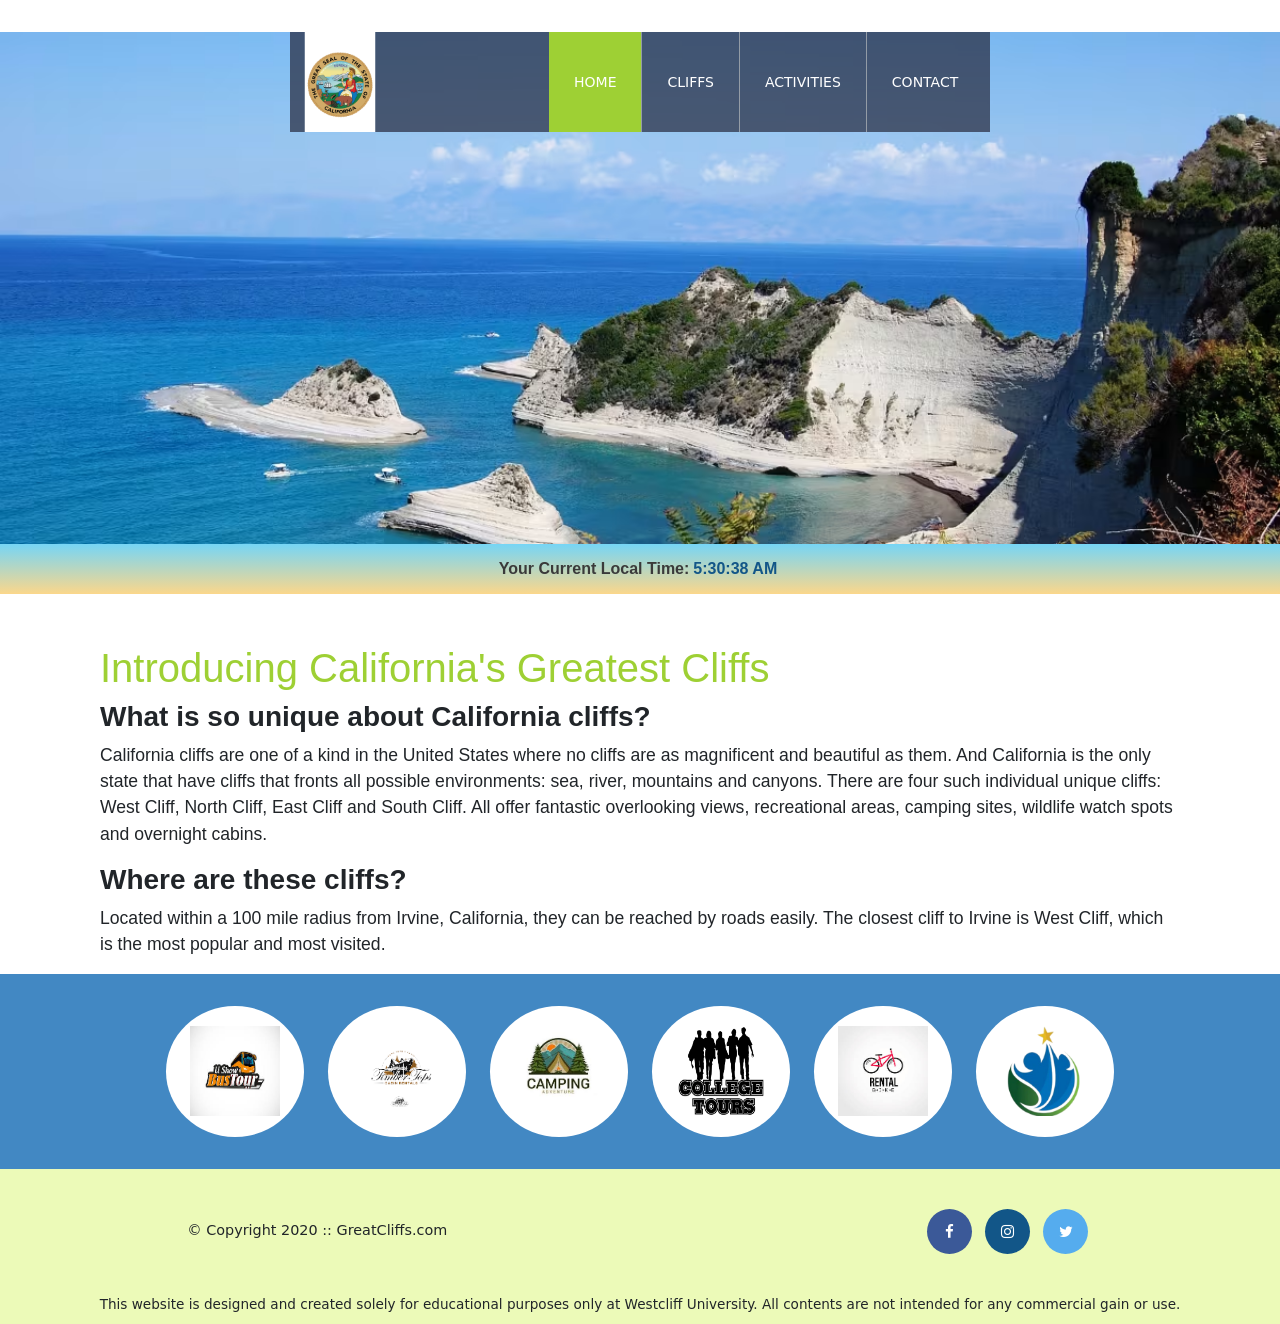
<file: index.html>
<!DOCTYPE html>
<html>
    <head>
        <title>Great Cliffs</title>
        <meta charset="utf-8">
        <meta name="viewport" content="width=device-width, initial-scale=1">

        <!-- Bootstrap CSS -->
        <link rel="stylesheet" href="https://cdn.jsdelivr.net/npm/bootstrap@5.3.3/dist/css/bootstrap.min.css">

        <!-- Font Awesome Reference Link -->
        <link rel="stylesheet" href="https://cdnjs.cloudflare.com/ajax/libs/font-awesome/4.7.0/css/font-awesome.min.css">

        <!-- Link to stylesheet -->
        <link rel="stylesheet" href="styles.css">
    </head>

    <body id="home">
        <div id="container">
            <div class="nav-wrapper sticky-top" style="height: 0; overflow: visible; z-index: 1030;">
                <div class="main-header">
                    <div class="logo">
                        <img src="images/logo.png" alt="Great Cliffs Logo" width="125">
                        <nav class="main-menu">
                            <button class="nav-hamburger" id="navToggle" aria-label="Toggle navigation" aria-expanded="false">
                                <span></span><span></span><span></span>
                            </button>
                            <ul id="navMenu">
                                <li class="active"><a href="index.html">Home</a></li> <!-- Added a class to the li element so that it could be styled separately from the rest of the list items -->
                                <li><a href="cliffs.html">Cliffs</a></li>
                                <li><a href="activities.html">Activities</a></li>
                                <li><a href="contact.html">Contact</a></li>
                            </ul>
                        </nav>
                    </div>
                </div>
            </div>
            <header></header>
            <section id="timeofday">
                <span>Your Current Local Time: </span>
                <span id="clock"></span>
                <span id="timeZone"></span>
            </section>

            <!-- Main Content -->
            <main>
                <h2 class="mainh2">Introducing California's Greatest Cliffs</h2>
                <h3>What is so unique about California cliffs?</h3>
                <p>California cliffs are one of a kind in the United States where no cliffs are as magnificent and beautiful as them. And California is the only state that have cliffs that fronts all possible environments: sea, river, mountains and canyons. There are four such individual unique cliffs: West Cliff, North Cliff, East Cliff and South Cliff. All offer fantastic overlooking views, recreational areas, camping sites, wildlife watch spots and overnight cabins.</p>
                <h3>Where are these cliffs?</h3>
                <p>Located within a 100 mile radius from Irvine, California, they can be reached by roads easily. The closest cliff to Irvine is West Cliff, which is the most popular and most visited.</p>
            </main><!-- End of Main Content -->
            <section>
                <ul id="partners">
                    <!--<li class="partner">
                        <img src="images/partner-bustour.jpg" alt="Partner Bus Tours">
                    </li>
                    <li class="partner">
                        <img src="images/partner-cabinrental.png" alt="Partner Cabin Rental">
                    </li>
                    <li class="partner">
                        <img src="images/partner-campingadv.jpg" alt="Partner Camping Adventure">
                    </li>
                    <li class="partner">
                        <img src="images/partner-collegetours.webp" alt="Partner College Tours">
                    </li>
                    <li class="partner">
                        <img src="images/partner-rentalbike.jpg" alt="Partner Bike Rentals">
                    </li>
                    <li class="partner">
                        <img src="images/partner-tourgroup.png" alt="Partner Tour Group">
                    </li>-->
                </ul>
            </section>

            <!-- Footer Information -->
            <footer>
                <div id="nondisclaimer">
                    <div class="copy">
                        &copy; Copyright 2020 :: GreatCliffs.com
                    </div>
                    <div class="social">
                        <a href="#" class="fa fa-facebook"></a>
                        <a href="#" class="fa fa-instagram"></a>
                        <a href="#" class="fa fa-twitter"></a>
                    </div>

                </div>
                <div id="disclaimer">
                    <p>This website is designed and created solely for educational purposes only at Westcliff University. All contents are not intended for any commercial gain or use.</p>
                </div>
            </footer>

        </div> <!-- End Container -->

        <!-- Digital Clock -->
        <script src="js/digclock.js"></script>
        <script src="js/site_scripts.js"></script>
        <script src="js/nav.js"></script>

    </body>
<html>
</file>
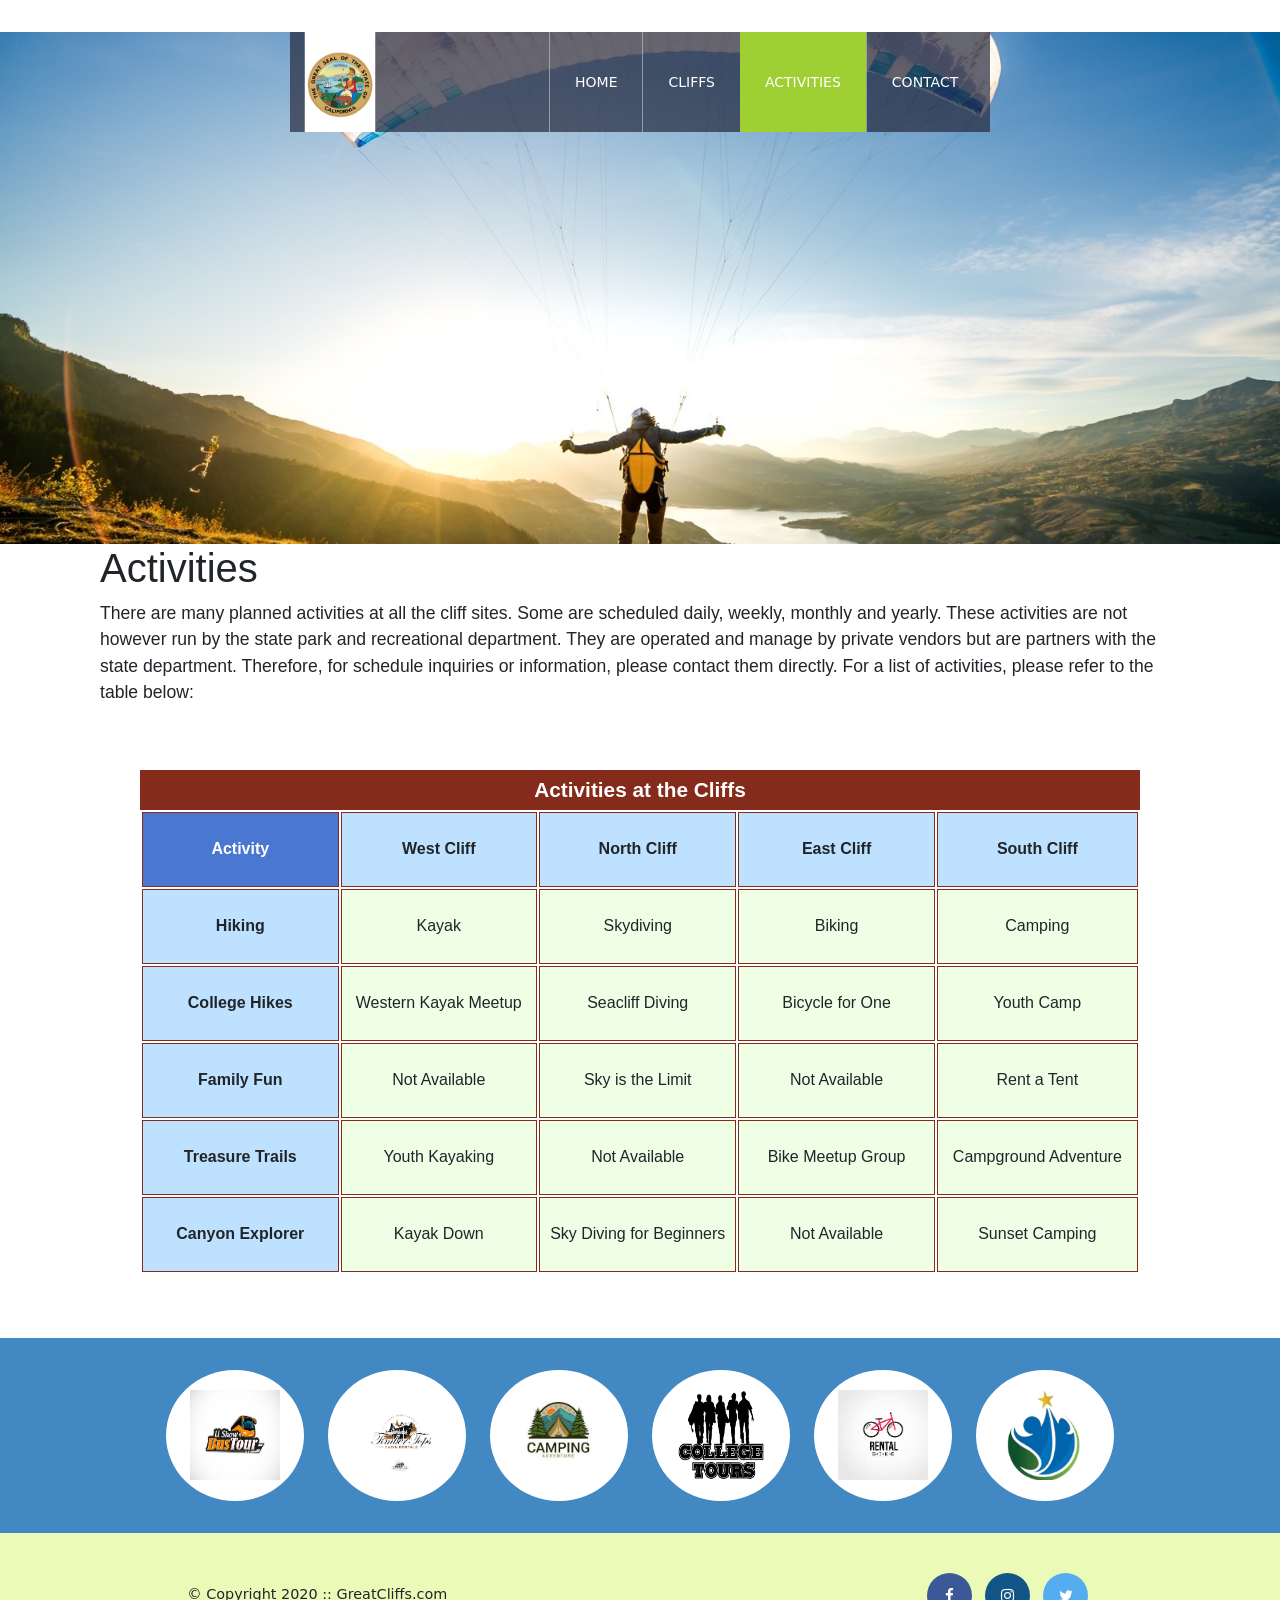
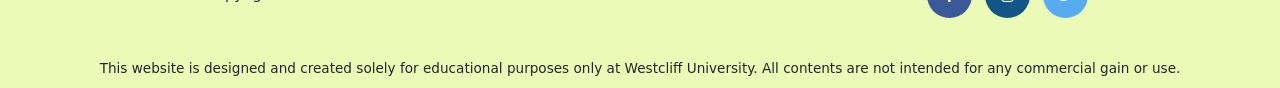
<file: activities.html>
<!DOCTYPE html>
<html>
    <head>
        <title>Great Cliffs</title>
        <meta charset="utf-8">

        <!-- Bootstrap CSS -->
        <link rel="stylesheet" href="https://cdn.jsdelivr.net/npm/bootstrap@5.3.3/dist/css/bootstrap.min.css">

        <!-- Font Awesome Reference Link -->
        <link rel="stylesheet" href="https://cdnjs.cloudflare.com/ajax/libs/font-awesome/4.7.0/css/font-awesome.min.css">

        <!-- Link to stylesheet -->
        <link rel="stylesheet" href="styles.css">
    </head>
    <body id="activities">
        <meta charset="utf-8">
        <meta name="viewport" content="width=device-width, initial-scale=1">
        <div id="container">
            <div class="nav-wrapper sticky-top" style="height: 0; overflow: visible; z-index: 1030;">
                <div class="main-header">
                    <div class="logo">
                        <img src="images/logo.png" alt="Great Cliffs Logo" width="125">
                        <nav class="main-menu">
                            <button class="nav-hamburger" id="navToggle" aria-label="Toggle navigation" aria-expanded="false">
                                <span></span><span></span><span></span>
                            </button>
                            <ul id="navMenu">
                                <li><a href="index.html">Home</a></li> <!-- Added a class to the li element so that it could be styled separately from the rest of the list items -->
                                <li><a href="cliffs.html">Cliffs</a></li>
                                <li class="active"><a href="activities.html">Activities</a></li>
                                <li><a href="contact.html">Contact</a></li>
                            </ul>
                        </nav>
                    </div>
                </div>
            </div>
            <header></header>
        </div>

        <!-- Main Content -->
        <main>
            <h1>Activities</h1>
            <p>There are many planned activities at all the cliff sites. Some are scheduled daily, weekly, monthly and yearly. These activities are not however run by the state park and recreational department. They are operated and manage by private vendors but are partners with the state department. Therefore, for schedule inquiries or information, please contact them directly. For a list of activities, please refer to the table below:</p>
            <table>
                        <caption>Activities at the Cliffs</caption>
                        <thead>
                            <tr>
                                <th>Activity</th>
                                <th>West Cliff</th>
                                <th>North Cliff</th>
                                <th>East Cliff</th>
                                <th>South Cliff</th>
                            </tr>
                        </thead>
                        <tbody>
                            <tr>
                                <td>Hiking</td>
                                <td>Kayak</td>
                                <td>Skydiving</td>
                                <td>Biking</td>
                                <td>Camping</td>
                            </tr>
                            <tr>
                                <td>College Hikes</td>
                                <td>Western Kayak Meetup</td>
                                <td>Seacliff Diving</td>
                                <td>Bicycle for One</td>
                                <td>Youth Camp</td>
                            </tr>
                            <tr>
                                <td>Family Fun</td>
                                <td>Not Available</td>
                                <td>Sky is the Limit</td>
                                <td>Not Available</td>
                                <td>Rent a Tent</td>
                            </tr>
                            <tr>
                                <td>Treasure Trails</td>
                                <td>Youth Kayaking</td>
                                <td>Not Available</td>
                                <td>Bike Meetup Group</td>
                                <td>Campground Adventure</td>
                            </tr>
                            <tr>
                                <td>Canyon Explorer</td>
                                <td>Kayak Down</td>
                                <td>Sky Diving for Beginners</td>
                                <td>Not Available</td>
                                <td>Sunset Camping</td>
                            </tr>
                        </tbody>
                    </table>

            <!-- Homework Day 3 Feature: Display Selected Box -->
            <div class="modal fade" id="displaySelected" tabindex="-1" aria-labelledby="displaySelectedLabel" aria-hidden="true">
                <div class="modal-dialog">
                    <div class="modal-content">
                        <div class="modal-header">
                            <h5 class="modal-title" id="displaySelectedLabel">Selected Activities</h5>
                            <button type="button" class="btn-close" data-bs-dismiss="modal" aria-label="Close"></button>
                        </div>
                        <div class="modal-body">
                            <div id="result">
                                <h4>My selected activities to enquire:</h4>
                            </div>
                        </div>
                        <div class="modal-footer">
                            <button type="button" class="btn btn-success" data-bs-dismiss="modal">Back to Activities</button>
                            <div id="sendinfo">
                                <input type="email" placeholder="johndoe@gmail.com">
                                <button type="button" class="btn btn-primary">Get Info</button>
                            </div>
                        </div>
                    </div>
                </div>
            </div>
        </main><!-- End of Main Content -->
        <section>
            <ul id="partners">
            </ul>
        </section>

        <!-- Footer Information -->
        <footer>
            <div id="nondisclaimer">
                <div class="copy">
                    &copy; Copyright 2020 :: GreatCliffs.com
                </div>
                <div class="social">
                    <a href="#" class="fa fa-facebook"></a>
                    <a href="#" class="fa fa-instagram"></a>
                    <a href="#" class="fa fa-twitter"></a>
                </div>

            </div>
            <div id="disclaimer">
                <p>This website is designed and created solely for educational purposes only at Westcliff University. All contents are not intended for any commercial gain or use.</p>
            </div>
        </footer>

        </div> <!-- End Container -->

        <script src="https://ajax.googleapis.com/ajax/libs/jquery/3.5.1/jquery.min.js"></script>
        <script src="https://cdn.jsdelivr.net/npm/bootstrap@5.3.3/dist/js/bootstrap.bundle.min.js"></script>
        <script src="js/site_scripts.js"></script>
        <script src="js/activity.js"></script>
        <script src="js/nav.js"></script>
    </body>
<html>
</file>
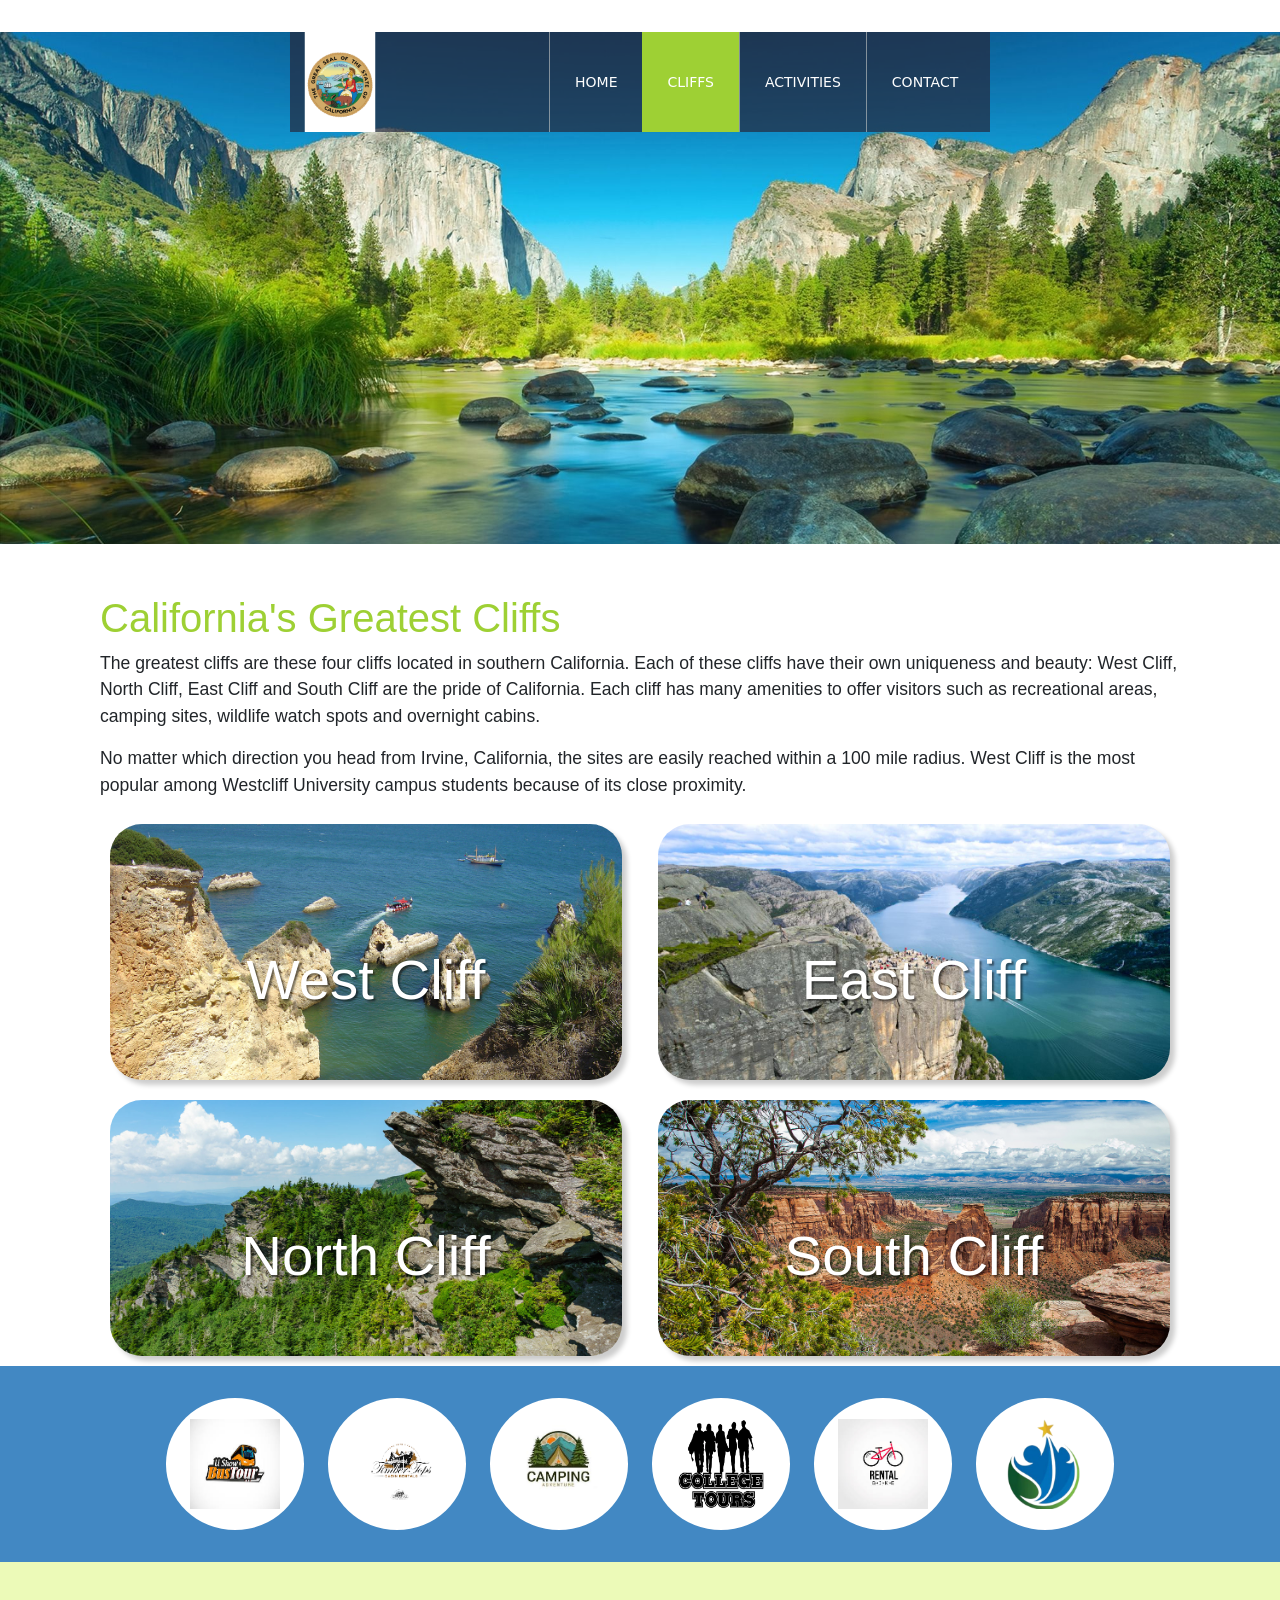
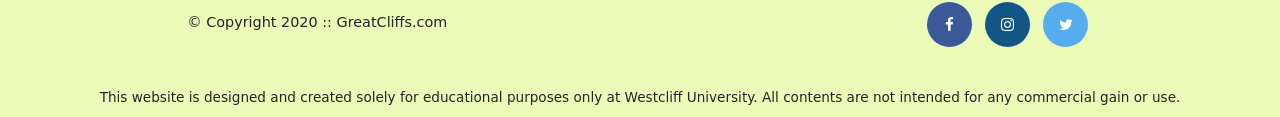
<file: cliffs.html>
<!DOCTYPE html>
<html>
    <head>
        <title>Great Cliffs</title>
        <meta charset="utf-8">
        <meta name="viewport" content="width=device-width, initial-scale=1">

        <!-- Bootstrap CSS -->
        <link rel="stylesheet" href="https://cdn.jsdelivr.net/npm/bootstrap@5.3.3/dist/css/bootstrap.min.css">

        <!-- Font Awesome Reference Link -->
        <link rel="stylesheet" href="https://cdnjs.cloudflare.com/ajax/libs/font-awesome/4.7.0/css/font-awesome.min.css">

        <!-- Link to stylesheet -->
        <link rel="stylesheet" href="styles.css">

        <!-- jQuery Library -->
        <script src="https://ajax.googleapis.com/ajax/libs/jquery/3.5.1/jquery.min.js"></script>
    </head>

    <body id="cliffs">
        <div id="container">
            <div class="nav-wrapper sticky-top" style="height: 0; overflow: visible; z-index: 1030;">
                <div class="main-header">
                    <div class="logo">
                        <img src="images/logo.png" alt="Great Cliffs Logo" width="125">
                        <nav class="main-menu">
                            <button class="nav-hamburger" id="navToggle" aria-label="Toggle navigation" aria-expanded="false">
                                <span></span><span></span><span></span>
                            </button>
                            <ul id="navMenu">
                                <li><a href="index.html">Home</a></li> <!-- Added a class to the li element so that it could be styled separately from the rest of the list items -->
                                <li class="active"><a href="cliffs.html">Cliffs</a></li>
                                <li><a href="activities.html">Activities</a></li>
                                <li><a href="contact.html">Contact</a></li>
                            </ul>
                        </nav>
                    </div>
                </div>
            </div>
            <header></header>

            <!-- Main Content -->
            <main>
                <h2 class="mainh2 fs-responsive">California's Greatest Cliffs</h2>
                <p>The greatest cliffs are these four cliffs located in southern California. Each of these cliffs have their own uniqueness and beauty: West Cliff, North Cliff, East Cliff and South Cliff are the pride of California. Each cliff has many amenities to offer visitors such as recreational areas, camping sites, wildlife watch spots and overnight cabins.</p>
                <p>No matter which direction you head from Irvine, California, the sites are easily reached within a 100 mile radius. West Cliff is the most popular among Westcliff University campus students because of its close proximity.</p>
                <div class="module module-responsive">
                        <div class="square"><a href="#/" class="lightbox-toggle"><img src="images/cliff-west-sea.jpg"></a><p id="cliff1">West Cliff</p><p id="cliff1desc">Experience the ultimate coastal trek at West Cliff! Hike along stunning, sun-drenched trails offering breathtaking panoramic views of the vibrant, emerald-blue sea. Discover hidden coves, marvel at dramatic, jagged rock formations rising directly from the ocean, and watch distant boats glide by as you conquer this perfect seaside adventure.</p></div>
                        <div class="square"><a href="#/" class="lightbox-toggle"><img src="images/cliff-north-mountain.jpg"></a><p id="cliff2">North Cliff</p><p id="cliff2desc">Elevate your next alpine adventure at North Cliff! A hiker’s dream, these rugged trails wind through dense, lush green forests before opening up to spectacular, jagged rocky outcroppings. Standing on the sheer precipice under endless blue skies, you'll be rewarded with breathtaking, sweeping vistas over miles of pristine, undulating mountain ranges.</p></div>
                        <div class="square"><a href="#/" class="lightbox-toggle"><img src="images/cliff-east-river.jpg"></a><p id="cliff3">East Cliff</p><p id="cliff3desc">Prepare for an awe-inspiring, bucket-list journey to East Cliff! This iconic, heart-pounding ascent leads you to a dramatic, sheer flat-topped precipice towering hundreds of feet over a majestic, deep-blue fjord. Join fellow adventurers at the legendary summit where the unbelievable, world-class panoramic views will leave you completely speechless.</p></div>
                        <div class="square"><a href="#/" class="lightbox-toggle"><img src="images/cliff-south-canyon.jpg"></a><p id="cliff4">South Cliff</p><p id="cliff4desc">Discover the rugged, untamed beauty of South Cliff! Traverse winding, sun-baked desert trails surrounded by striking red and orange sandstone walls, vibrant canyon brush, and a towering central rock monolith. This magnificent canyon offers fiery, unforgettable landscapes and an ancient, otherworldly atmosphere that will thrill any trailblazer looking for raw wilderness.</p></div>
                </div>
            </main><!-- End of Main Content -->
            <section>
                <ul id="partners">
                </ul>
            </section>

            <!-- Footer Information -->
            <footer>
                <div id="nondisclaimer">
                    <div class="copy">
                        &copy; Copyright 2020 :: GreatCliffs.com
                    </div>
                    <div class="social">
                        <a href="#" class="fa fa-facebook"></a>
                        <a href="#" class="fa fa-instagram"></a>
                        <a href="#" class="fa fa-twitter"></a>
                    </div>

                </div>
                <div id="disclaimer">
                    <p>This website is designed and created solely for educational purposes only at Westcliff University. All contents are not intended for any commercial gain or use.</p>
                </div>
            </footer>

        </div> <!-- End Container -->

        <!-- Lightbox UI Elements -->
        <div class="backdrop"></div>
        <div class="box">
            <div class="close">x</div>
        </div>

        <script src="https://cdn.jsdelivr.net/npm/bootstrap@5.3.3/dist/js/bootstrap.bundle.min.js"></script>
        <script src="js/site_scripts.js"></script>
        <script src="js/lightbox.js"></script>
        <script src="js/nav.js"></script>

    </body>
<html>
</file>
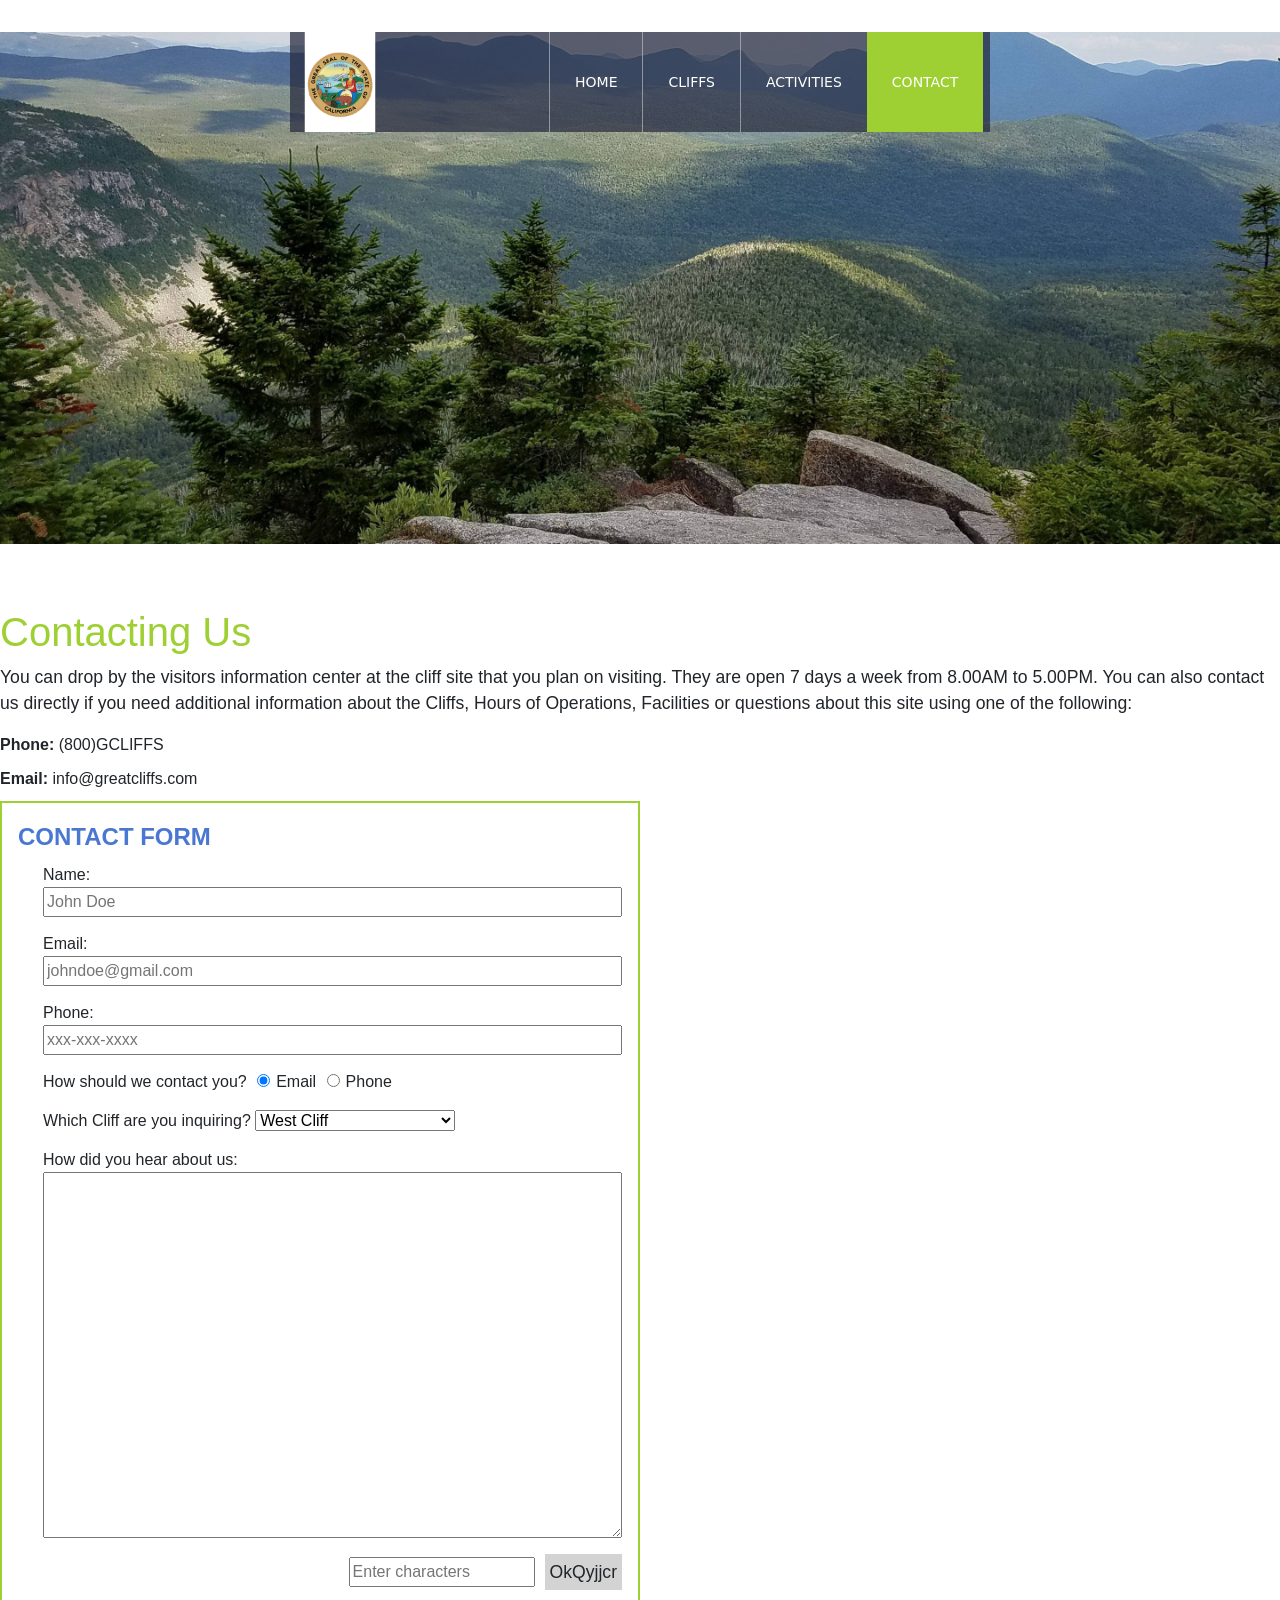
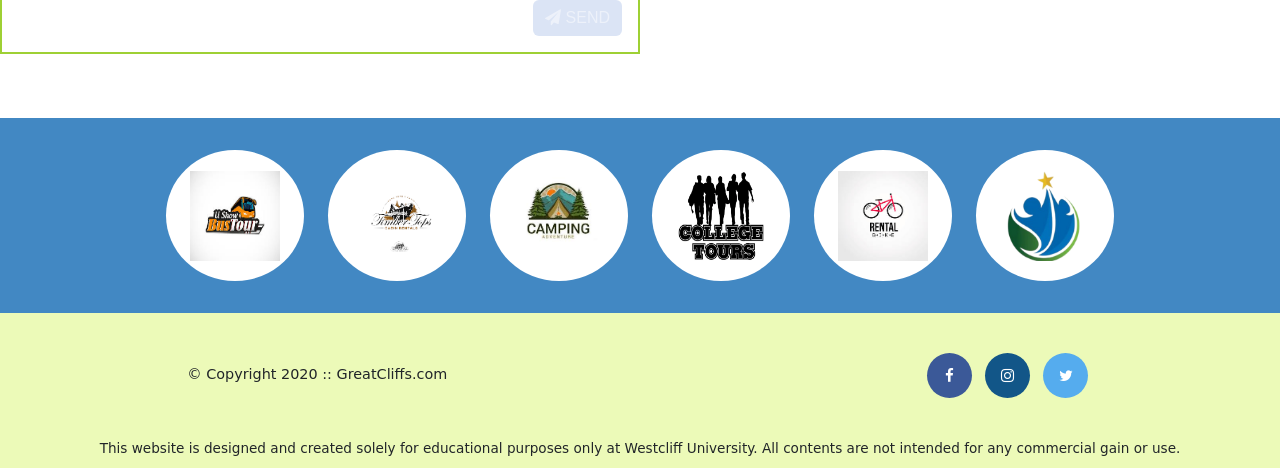
<file: contact.html>
<!DOCTYPE html>
<html>
    <head>
        <title>Great Cliffs</title>
        <meta charset="utf-8">

        <!-- Bootstrap CSS -->
        <link rel="stylesheet" href="https://cdn.jsdelivr.net/npm/bootstrap@5.3.3/dist/css/bootstrap.min.css">

        <!-- Font Awesome Reference Link -->
        <link rel="stylesheet" href="https://cdnjs.cloudflare.com/ajax/libs/font-awesome/4.7.0/css/font-awesome.min.css">

        <!-- Link to stylesheet -->
        <link rel="stylesheet" href="styles.css">
    </head>

    <body id="contact" onLoad="disableButton(true)">
        <meta charset="utf-8">
        <meta name="viewport" content="width=device-width, initial-scale=1">
        <div id="container">
            <div class="nav-wrapper sticky-top" style="height: 0; overflow: visible; z-index: 1030;">
                <div class="main-header">
                    <div class="logo">
                        <img src="images/logo.png" alt="Great Cliffs Logo" width="125">
                        <nav class="main-menu">
                            <button class="nav-hamburger" id="navToggle" aria-label="Toggle navigation" aria-expanded="false">
                                <span></span><span></span><span></span>
                            </button>
                            <ul id="navMenu">
                                <li><a href="index.html">Home</a></li> <!-- Added a class to the li element so that it could be styled separately from the rest of the list items -->
                                <li><a href="cliffs.html">Cliffs</a></li>
                                <li><a href="activities.html">Activities</a></li>
                                <li class="active"><a href="contact.html">Contact</a></li>
                            </ul>
                        </nav>
                    </div>
                </div>
            </div>
            <header></header>
        </div>
    
        <!-- Main Content -->
        <main>
            <h1>Contacting Us</h1>
            <p> You can drop by the visitors information center at the cliff site that you plan on visiting. They are open 7 days a week from 8.00AM to 5.00PM. You can also contact us directly if you need additional information about the Cliffs, Hours of Operations, Facilities or questions about this site using one of the following:</p>

            <div class="contactinfo">
                <div class="phone">
                    <span>Phone:</span>
                    <span>(800)GCLIFFS</span>
                </div>
                <div class="email">
                    <span>Email:</span>
                    <span>info@greatcliffs.com</span>
                </div>
            </div>

            <form action="/contact" method="post">  
                <fieldset>  
                    <legend>Contact Form</legend>
                    <div class="textbox">
                        <label>Name:</label> 
                        <input type="text" name="name" placeholder="John Doe">  
                        <label>Email:</label>  
                        <input type="email" name="email" placeholder="johndoe@gmail.com"> 
                        <label>Phone:</label>
                        <input type="text" name="phone" placeholder="xxx-xxx-xxxx"> 
                    </div>

                    <div class="radios">
                        <label>How should we contact you?</label>  
                        <input type="radio" name="contact" value="email" checked>Email 
                        <input type="radio" name="contact" value="phone">Phone
                    </div>

                    <div class="selectmenu">
                        <label>Which Cliff are you inquiring?</label>  
                        <select>
                            <option>West Cliff</option>
                            <option>North Cliff</option>
                            <option>East Cliff</option>
                            <option>South Cliff</option>
                        </select>
                    </div>
                    <div class="commentbox">
                        <label>How did you hear about us:</label>  
                        <textarea rows="15" cols="30"></textarea>
                    </div>

                    <!--Random Codes-->
                    <div class="randomcode">
                        <input type="text" id="codeentered" name="randomcode" placeholder="Enter characters">
                        <p id="codes"></p>
                    </div>

                    <div class="button">
                        <button type="submit" id="submit" class="btn btn-success border-0"><i class="fa fa-paper-plane"></i> SEND</button>
                    </div> 
                </fieldset>  
            </form>
        </main><!-- End of Main Content -->
        <section>
            <ul id="partners">
            </ul>
        </section>
    
        <!-- Footer Information -->
        <footer>
            <div id="nondisclaimer">
                <div class="copy">
                    &copy; Copyright 2020 :: GreatCliffs.com
                </div>
                <div class="social">
                    <a href="#" class="fa fa-facebook"></a>
                    <a href="#" class="fa fa-instagram"></a>
                    <a href="#" class="fa fa-twitter"></a>
                </div>
            </div>
            <div id="disclaimer">
                <p>This website is designed and created solely for educational purposes only at Westcliff University. All contents are not intended for any commercial gain or use.</p>
            </div>
        </footer>
        
        </div> <!-- End Container -->

        <script src="js/randomcodes.js"></script>
        <script src="js/site_scripts.js"></script>
        <script src="js/nav.js"></script>
    
    </body>
<html>
</file>
<file: styles.css>
/* Body (Personal addition for neater formatting) */
body {
    max-width: 1500px;
    min-width: 550px;
    width: 100%;
    margin-left: auto;
    margin-right: auto;
}

/* Header */
header {
    max-width: 1500px;
    min-width: 550px;
    width: 100%;
    aspect-ratio: 1200 / 480;
    box-sizing: border-box;
    padding-top: 3em;
    margin-left: auto;
    margin-right: auto;
}
#home header {
    background: no-repeat lightgrey url(images/cliff_ocean.jpg);
    background-size: 100%;
}
#activities header {
    background: no-repeat lightgrey url(images/runfly.jpg);
    background-size: 100%;
}
#cliffs header {
    background: no-repeat lightgrey url(images/forest_cliff.jpg);
    background-size: 100%;
}
#contact header {
    background: no-repeat lightgrey url(images/cliff_rock.jpg);
    background-size: 100%;
}
.main-header {
    background-color: rgba(38, 41, 61, 0.7);
    max-width: 700px;
    width: 100%;
    margin: 2em auto 0 auto; /* <--- These are left and right values */
    min-height: 100px;
    height: 100px;
}
.main-header .logo img {
    width: 100px;
    height: 100px;
    margin: 0 2em 0 0;
    float: left;
}

/* Navigation */
.main-menu {
    margin-left: 227px;
    font-weight: 400;
    position: relative; /* needed for dropdown positioning */
}
.main-menu ul li {
    list-style-type: none;
    float: left;
    padding-left: 25px;
    padding-right: 25px;
    border-left: 1px solid rgba(202, 204, 202, 0.6);
    line-height: 100px; /* Dictates the upper and lower spacing of a text line */
    text-transform: uppercase;
    font-size: 14px;
}
.main-menu ul li a {
    text-decoration: none;
    color: rgb(255, 255, 255);
}
.main-menu ul li a:hover {
    color: #9ed034;
}
.main-menu ul li.active {
    background: #9ed034;
    border: none;
}
.main-menu ul li.active a {
    color: #fff;
}

/* --- Hamburger button (hidden on wide screens) --- */
.nav-hamburger {
    display: none;
    flex-direction: column;
    justify-content: space-between;
    width: 30px;
    height: 22px;
    background: none;
    border: none;
    cursor: pointer;
    padding: 0;
    position: absolute;
    right: 0;
    top: 50%;
    transform: translateY(-50%);
    z-index: 100;
}
.nav-hamburger span {
    display: block;
    width: 100%;
    height: 3px;
    background-color: #888;
    border-radius: 2px;
    transition: background-color 0.2s;
}
.nav-hamburger:hover span {
    background-color: #9ed034;
}

/* --- Mobile nav: below 1000px --- */
@media (max-width: 999px) {
    .main-header {
        width: 100%;
        position: relative;
    }

    .main-menu {
        margin-left: 0;
        position: static;
    }

    /* Show hamburger */
    .nav-hamburger {
        display: flex;
        position: absolute;
        right: 16px;
        top: 50%;
        transform: translateY(-50%);
    }

    /* Hide the nav list by default */
    .main-menu ul {
        display: none;
        position: absolute;
        top: 100px; /* matches header height */
        right: 0;
        width: auto;
        background-color: rgba(38, 41, 61, 0.9);
        z-index: 200;
        margin: 0;
        padding: 0;
        box-shadow: 0 4px 8px rgba(0,0,0,0.15);
    }

    /* Show when open */
    .main-menu ul.open {
        display: block;
    }

    /* Stack items vertically, preserve existing look */
    .main-menu ul li {
        float: none;
        border-left: none;
        border-top: 1px solid rgba(202, 204, 202, 0.6);
        line-height: normal;
        padding: 14px 25px;
        font-size: 14px;
        text-align: right;
        white-space: nowrap;
    }

    .main-menu ul li.active {
        background: #9ed034;
        border: none;
    }
}


/* Main */
main {
    font-family: Helvetica;
    margin-left: 100px;
    margin-right: 100px;
}
main h2 {
    color: #9ed034;
    font-size: xx-large;
    padding-top: 50px;
}
main h3 {
    font-weight: 700;
}
main p {
    font-size: 1.1rem;
}

/* Partners */
section {
    width: 100%;
    background-color: #4288C3;
}
section #partners {
    max-width: 1200px;
    width: 100%;
    padding: 2em 0 2em 0;
    margin: 0 auto;
    text-align: center;
    display: grid;
    grid-template-columns: repeat(6, auto);
    justify-content: center;
    gap: 1.5em; /* 1.5em ensures the vertical gap exactly mirrors the old margin: 0 0.75em horizontal spacing */
}
section .partner, section #partner {
    padding: 1.3em 1.5em;
    background-color: #fff;
    border-radius: 50%;
    display: flex;
    justify-content: center;
    align-items: center;
}
section #partners img {
    width: 90px;
    height: 90px;
}

/* Footer */
footer {
    min-width: 500px;
    width: 100%;
    height: 155px;
    padding-bottom: 1em;
    background-color: #ecfab8;
}
footer #nondisclaimer .copy {
    padding: 3.5em 3.5em 3.5em 13em;
    float: left;
    font-size: 0.9em;
}
footer #nondisclaimer .social {
    padding: 2.5em;
    margin-right: 9.25em;
    float: right;
}
footer #disclaimer {
    clear: both;
}
footer #disclaimer p {
    font-size: 0.85em;
    text-align: center;
}
footer #nondisclaimer .social .fa {
    font-size: 15px;
    width: 45px;
    height: 45px;
    line-height: 45px;
    display: inline-block;
    text-align: center;
    text-decoration: none;
    margin: 0 4px;
    border-radius: 50%;
}
footer #nondisclaimer .social .fa:hover {
    opacity: 0.7;
}
footer #nondisclaimer .social .fa-facebook {
    background: #3B5998;
    color: white;
}
footer #nondisclaimer .social .fa-twitter {
    background: #55ACEE;
    color: white;
}
footer #nondisclaimer .social .fa-instagram {
    background: #125688;
    color: white;
}

/* Activities */
table {
    width: 1000px;
    margin: 4em auto 4em auto; /* The guide has "0 auto" for the top and bottom margin but the result does not look like the images. This way does */
    border-collapse: separate;
    isolation: isolate;
}

caption {
    background: #852B1B;
    height: 40px;
    color: #fff;
    font-size: 1.3em;
    font-weight: bold;
    line-height: 40px;
    padding: 0;
    caption-side: top;
    text-align: center;
}
thead {
    background: #BDE1FF;
    text-align: center;
}
tbody {
    background: #EEFFE6;
    text-align: center;
}
th,td {
    width: 225px;
    height: 75px;
    vertical-align: middle;
    border: solid 1px #852B1B;
}
th:first-child {
    width: 125px;
    height: 50px;
    background: #4977D1;
    color: #fff;
}
td:first-child {
    font-weight: bold;
    background: #BDE1FF
}

/* Contact */
#contact main {
    max-width: 1500px;
    margin: 4em auto 4em auto;
}
#contact main h1 {
    color: #9ed034;
}
.contactinfo div {
    margin-bottom: 10px;
}
span:first-child {
    font-weight: bold;
}
legend {
    color: #4977D1;
    text-transform: uppercase;
    font-family: Arial;
    font-weight: bold;
}
fieldset {
    border: 2px solid #9ed034;
    width: 50%;
    padding: 1em;
}
fieldset div {
    margin-top: 15px;
    margin-left: 25px;
}
label {
    display: block;
    margin-top: 15px;
}
.radios label {
    display: inline;
}
.selectmenu label {
    display: inline;
}
select {
    width: 200px;
}
input {
    width: 100%;
}
input[type="radio"] {
    display: inline;
    width: 25px;
}
textarea {
    width: 100%;
}
.randomcode {
    float: right;
    display: flex;
    height: 25px;
    gap: 10px;
    align-items: center;
}
.randomcode p {
    background-color: lightgrey;
    margin: 0;
    padding: 5px;
}
.button {
    width: fit-content;
    float: right;
    clear: right;
    margin-top: 15px;
}
.module {
    column-count: 2;
}
.square {
    padding: 10px;
    position: relative;
    min-width: 400px;
}
.square img {
    position: relative;
    content: cover;
    border-radius: 2em;
    width: 100%;
    box-shadow: 5px 5px 5px rgba(0, 0, 0, 0.2);
    display: grid;
    background-color: white;
}
.square:hover {
    transform: scale(105%);
    transition-duration: 500ms;
    border-color: #000;
}
.square p {
    position: absolute;
    top: 50%;
    left: 50%;
    transform: translate(-50%, -50%);
    color: white;
    text-align: center;
}
.square p#cliff1,.square p#cliff2,.square p#cliff3,.square p#cliff4{
    font-size: clamp(1.4rem, 11cqi, 4em);
    text-shadow: 2px 2px 2px rgba(0, 0, 0, 0.5);
    top: 60%;
}
.square p#cliff1desc,.square p#cliff2desc,.square p#cliff3desc,.square p#cliff4desc{
    transform: translate(-50%, 25%);
    color: white;
    text-align: center;
    width: calc(100% - 20px);
    box-sizing: border-box;
    padding: 1em;
    border-radius: 2em;
    visibility: hidden;
    font-size: clamp(0.65rem, 2.2cqi, 1rem);
}
.square:hover p#cliff1,.square:hover p#cliff2,.square:hover p#cliff3,.square:hover p#cliff4{
    transform: translate(-50%, -50%)scale(300%);
    opacity: 0%;
    transition-duration: 1s;
    visibility: visible;
}
.square:hover p#cliff1desc,.square:hover p#cliff2desc,.square:hover p#cliff3desc,.square:hover p#cliff4desc{
    transform: translate(-50%, -50%) scale(100%);
    transform-style: preserve-3d;
    opacity: 100%;
    transition-duration: 2s;
    transition-delay: 0.1s;
    visibility: visible;
    background-color: rgba(0, 0, 0, 0.7);
}

/* --- Container query: scale square text proportionally --- */
.square {
    container-type: inline-size;
    container-name: cliff-card;
}

/* --- Responsive: single column below xl (1200px) --- */
@media (max-width: 999.99px) {
    .module-responsive {
        column-count: 1;
    }
}

/* --- Responsive heading size --- */
.mainh2 {
    font-size: 2.5rem;
}

#timeofday {
    background: linear-gradient(0deg, rgba(251,215,139,1) 0%, rgba(118,213,245,1) 100%);
    font-family: Arial, Helvetica, sans-serif;
    height: 50px;
    display: flex;
    justify-content: center; /* Centers content horizontally */
    align-items: center;     /* Centers content vertically */
}
#timeofday span {
    color: #3a3a3a;
    margin: 2px;
}
span#clock {
    color: #125688;
    font-weight: 600;
}

/* Lightbox Styles */
.lightbox-toggle {
    color: black;
}
  
.backdrop {
    z-index: 999;
    opacity: .0;
    filter: alpha(opacity=0);
    display: none;
    position: fixed;
    top: 0px;
    left: 0px;
    width: 100%;
    height: 100%;
    background: #000;
}
.box {
    z-index: 1000;
    position: fixed;
    opacity: 1;
    display: none;
    top: 50%;
    left: 50%;
    transform: translate(-50%, -50%);
    width: auto;
    height: auto;
    max-width: 600px;
    background: #fff;
    padding: 20px;
    border-radius: 5px;
    -moz-box-shadow: 0px 0px 5px #444444;
    -webkit-box-shadow: 0px 0px 5px #444444;
    box-shadow: 0px 0px 5px #444444;
}

.close {
    float: right;
    cursor: pointer;
    font-weight: bold;
    font-size: 1.2em;
}

.box img {
    width: 100%;
}

/* Highlight Selected Table Cell */
td.tdhighlight {
    background: #9ed034;
    color: #fff;
    cursor: pointer;
}

/* Activities Display Selected Box */


#activities main #displaySelected #result, #activities main #displaySelected #sendinfo {
    display: inline-block;
    margin: 0;
}

#activities main #result {
    min-height: 50px;
    width: 300px;
    padding: 0;
}

#activities main #result h4 {
    margin-bottom: 1em;
    font-size: 1.15em;
}

#activities main #displaySelected #sendinfo input[type="email"] {
    width: 200px;
}

/* --- Grid & Footer Responsiveness --- */
@media (max-width: 999.99px) {
    section #partners {
        grid-template-columns: repeat(3, auto);
    }
    footer {
        height: auto; 
    }
    footer #nondisclaimer .copy {
        float: none;
        padding: 2.5em 0;
        text-align: center;
    }
    footer #nondisclaimer .social {
        float: none;
        margin-right: 0;
        padding: 2.5em 0;
        text-align: center;
        background-color: white;
    }
}
@media (max-width: 549.99px) {
    section #partners {
        grid-template-columns: repeat(2, auto);
    }
}
@media (max-width: 300px) {
    section #partners {
        grid-template-columns: repeat(1, auto);
    }
}
</file>
